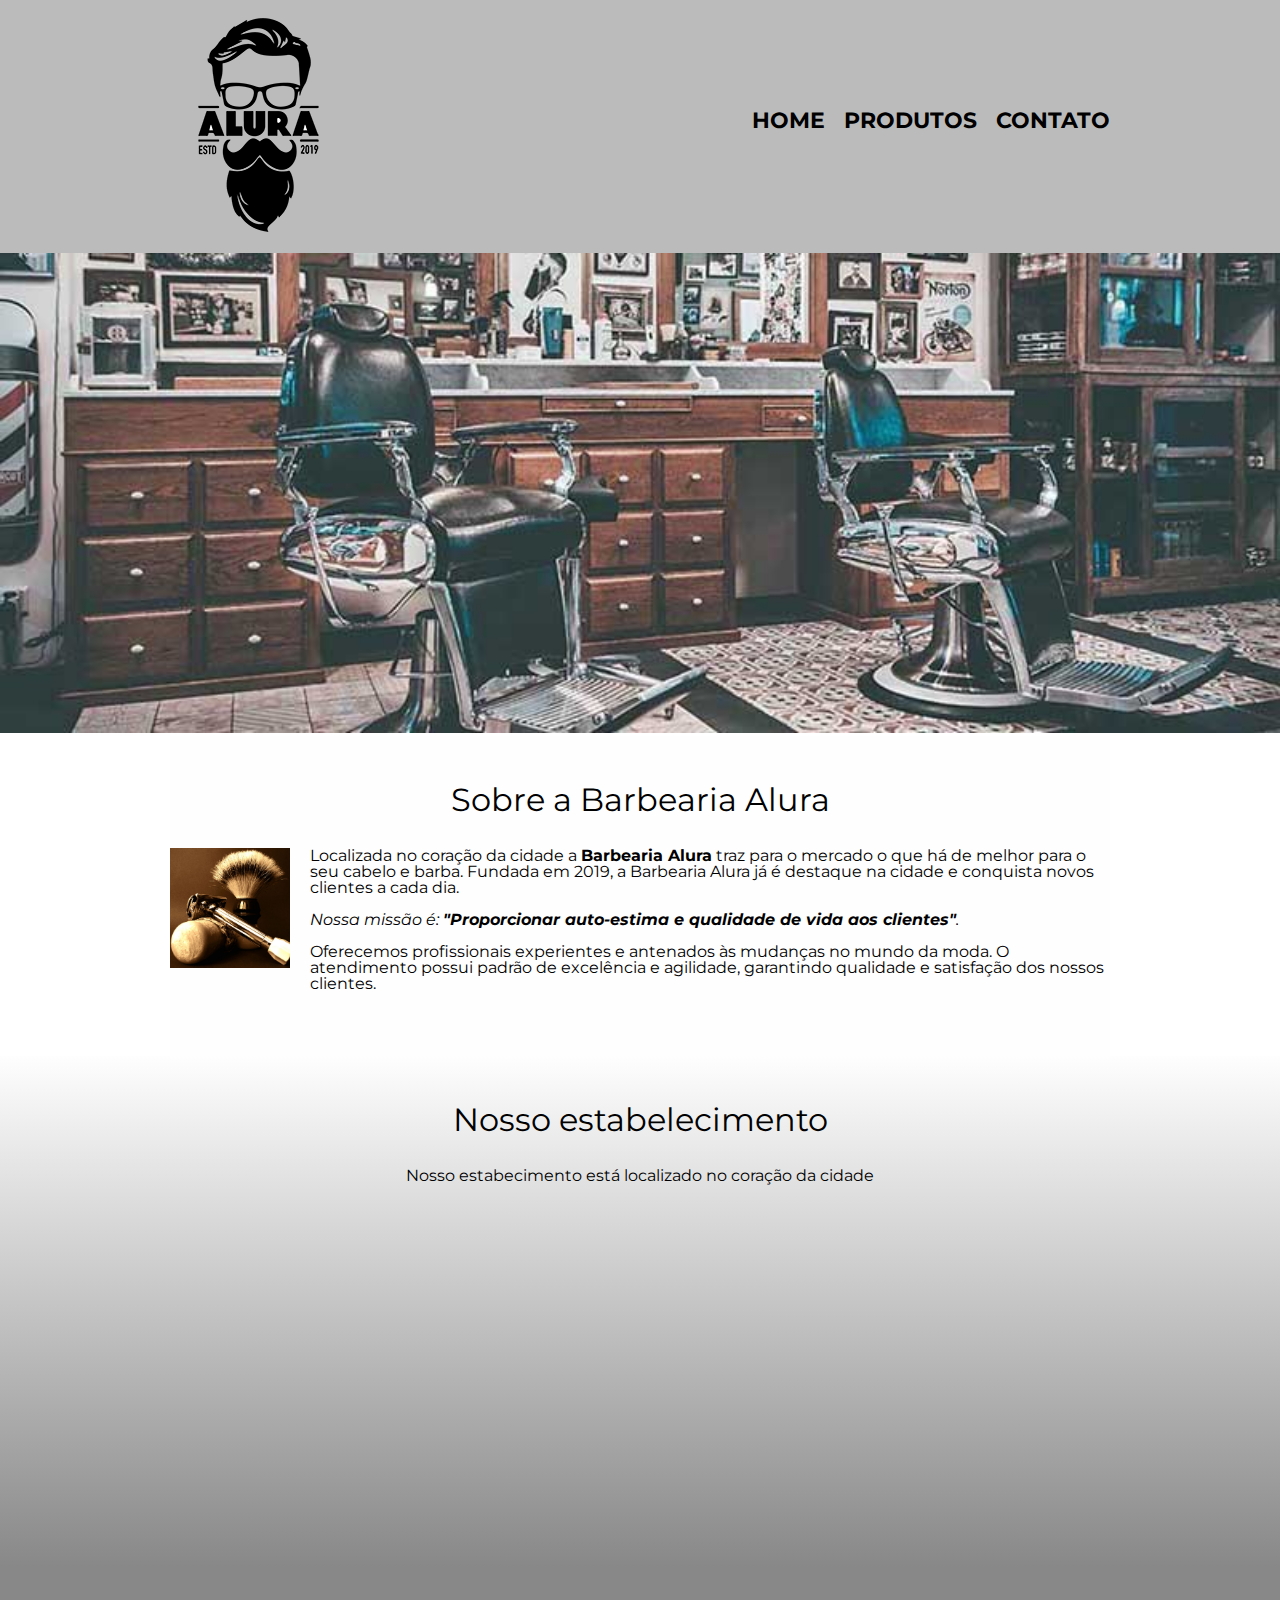
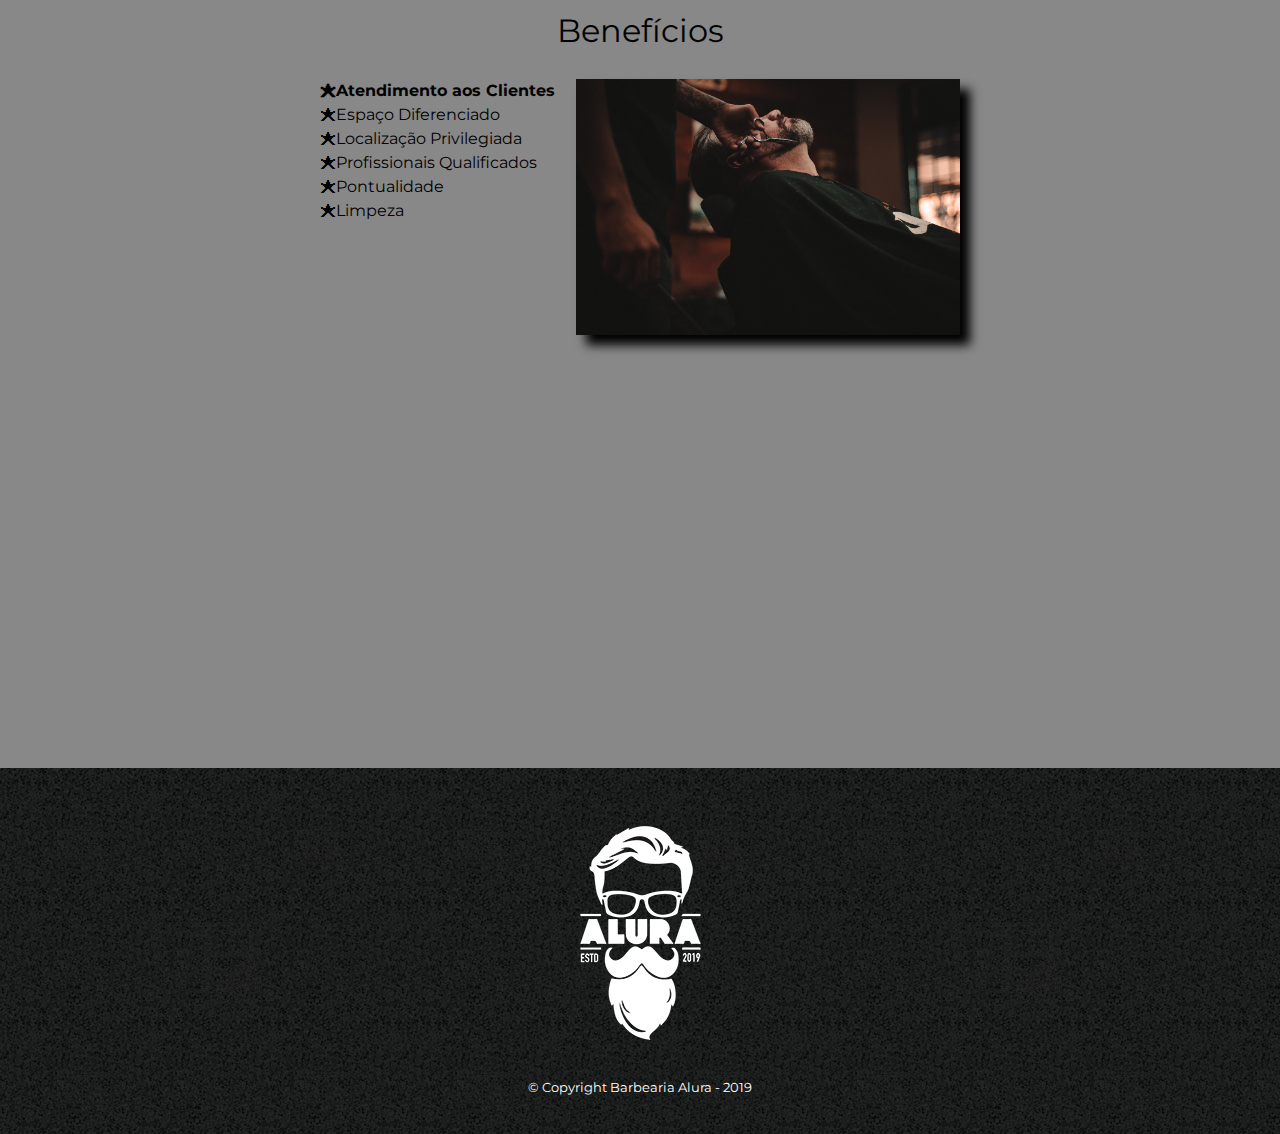
<file: index.html>
<!DOCTYPE html>
<html lang="pt-br">
	<head>
		<meta charset="UTF-8">
		<meta name="viewport" content="width=device-width">
		<title>Barbearia Alura</title>

		<link rel="stylesheet" href="reset.css">
		<link rel="stylesheet" href="style.css">
		<link href="https://fonts.googleapis.com/css?family=Montserrat&display=swap" rel="stylesheet">

	</head>
	<body>
		<header>
			<div class="caixa">
				<h1><img src="logo.png"></h1>

				<nav>
					<ul>
						<li><a href="home.html">Home</a></li>
						<li><a href="produtos.html">Produtos</a></li>
						<li><a href="contato.html">Contato</a></li>
					</ul>
				</nav>
			</div>
		</header>

		<img  class="banner" src="banner.jpg">

		<main>

			<section class="principal">
				<h2 class="titulo-principal">Sobre a Barbearia Alura</h2>

				<img  class="utensilios" src="utensilios.jpg"  alt="Utensilios de um barbeiro.">

				<p>Localizada no coração da cidade a <strong> Barbearia Alura</strong> traz para o mercado o que há de melhor para o seu cabelo e barba. Fundada em 2019, a Barbearia Alura já é destaque na cidade e conquista novos clientes a cada dia.</p>

				<p id="missao"><em>Nossa missão é: <strong>"Proporcionar auto-estima e qualidade de vida aos clientes"</strong>.</em></p>

				<p>Oferecemos profissionais experientes e antenados às mudanças no mundo da moda. O atendimento possui padrão de excelência e agilidade, garantindo qualidade e satisfação dos nossos clientes.</p>
			</section>

			<section class="mapa">
				<h3 class="titulo-principal">Nosso estabelecimento</h3>
				<p>Nosso estabecimento está localizado no coração da cidade</p>

				<div  class="mapa-conteudo">
					<iframe src="https://www.google.com/maps/embed?pb=!1m18!1m12!1m3!1d7499.470646725533!2d-44.02381622676704!3d-19.97763021304141!2m3!1f0!2f0!3f0!3m2!1i1024!2i768!4f13.1!3m3!1m2!1s0xa6bddef1fb97c9%3A0xaef292816cd5a06!2sBarreiro%2C%20Belo%20Horizonte%20-%20MG!5e0!3m2!1spt-BR!2sbr!4v1613502206667!5m2!1spt-BR!2sbr" width="100%" height="300" frameborder="0" style="border:0;" allowfullscreen="" aria-hidden="false" tabindex="0"></iframe>
				</div>



			</section>

			<section class="beneficios">
				<h3 class="titulo-principal">Benefícios</h3>

				<div class="conteudo-beneficios">
					<ul class="lista-beneficios">
						<li class="itens">Atendimento aos Clientes</li>
						<li class="itens">Espaço Diferenciado</li>
						<li class="itens">Localização Privilegiada</li>
						<li class="itens">Profissionais Qualificados</li>
						<li class="itens">Pontualidade</li>
						<li class="itens">Limpeza</li>
					</ul><img src="beneficios.jpg"  class="imagem-beneficios">

				</div>

				<div   class="video">
					<iframe width="100%" height="315" src="https://www.youtube.com/embed/wcVVXUV0YUY" frameborder="0" allow="accelerometer; autoplay; encrypted-media; gyroscope; picture-in-picture" allowfullscreen></iframe>
				</div>

			</section>
		</main>
		<footer>
			<img src="logo-branco.png">
			<p class="Copyright"> &copy; Copyright Barbearia Alura - 2019</p>
		</footer>
	</body>
</html>
</file>
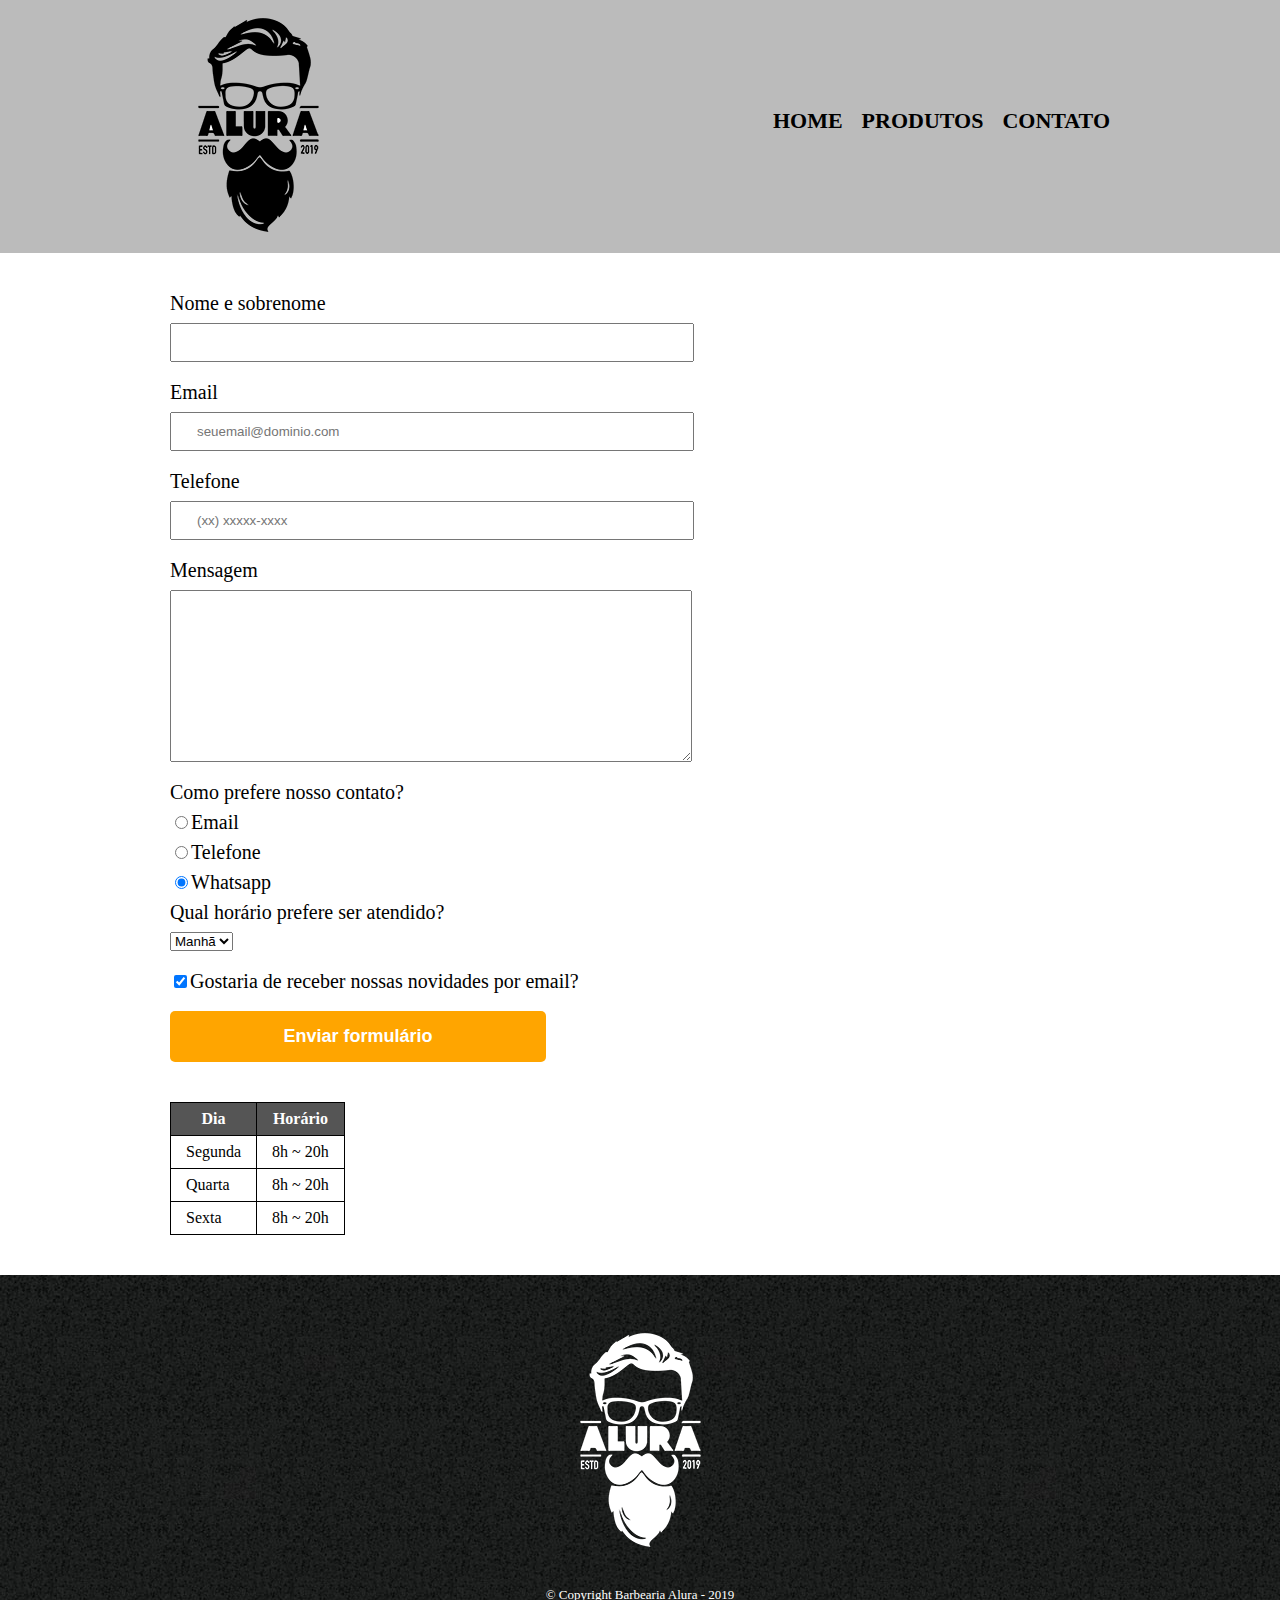
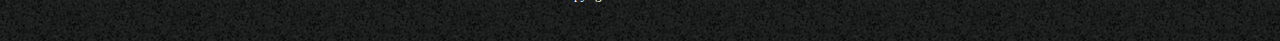
<file: contato.html>
<!DOCTYPE html>
<html lang="pt-br">
	<head>
		<meta charset="UTF-8">
		<title>Contatos-Barbearia Alura</title>

		<link rel="stylesheet" href="reset.css">
		<link rel="stylesheet" href="contato.css">
		
	</head>
	<body>
		<header>
			<div class="caixa">
				<h1><img src="logo.png"  alt="Logo da Barbearia"></h1>

				<nav>
					<ul>
						<li><a href="home.html">Home</a></li>
						<li><a href="produtos.html">Produtos</a></li>
						<li><a href="contato.html">Contato</a></li>
					</ul>
				</nav>
			</div>
		</header>

		<main>
			<form>
				<label for="nomesobrenome">Nome e sobrenome</label>
				<input type="text"  id="nomesobrenome" class="input-padrao"  required>

				<label for="email">Email</label>
				<input type="email"  id="email" class="input-padrao" required  placeholder="seuemail@dominio.com">

				<label for="telefone">Telefone</label>
				<input type="tel" id="telefone" class="input-padrao" required  placeholder="(xx) xxxxx-xxxx">

				<label for="mensagem">Mensagem</label>
				<textarea cols="70" rows="10"  id="mensagem" class="input-padrao" required></textarea>

				<fieldset>
					<legend>Como prefere nosso contato? </legend>
					<label for="radio-email"><input type="radio" name="contato" value="Email"  id="radio-email">Email</label>

					<label for="radio-telefone"><input type="radio" name="contato" value="telefone" id="radio-telefone">Telefone</label>

					<label for="radio-whatsapp"><input type="radio" name="contato" value="whatsapp" id="radio-whatsapp" checked >Whatsapp</label>
					
				</fieldset>

				<fieldset>
					<legend>Qual horário prefere ser atendido?</legend>
					<select>
						<option>Manhã</option>
						<option>Tarde</option>
						<option>Noite</option>
					</select>
				</fieldset>

				<label class="checkbox"><input type="checkbox" checked>Gostaria de receber nossas novidades por email?</label>

				<input type="submit"  value="Enviar formulário" class="enviar">
			</form>

			<table>
				<thead>
					<tr>
						<th>Dia</th>
						<th>Horário</th>
					</tr>
				</thead>
				<tbody>
					<tr>
						<td>Segunda</td>
						<td>8h ~ 20h</td>
					</tr>

					<tr>
						<td>Quarta</td>
						<td>8h ~ 20h</td>
					</tr>

					<tr>
						<td>Sexta</td>
						<td>8h ~ 20h</td>
					</tr>
				</tbody>

			</table>

		</main>

		<footer>
			<img src="logo-branco.png" alt="logo Barbearia">
			<p class="Copyright"> &copy; Copyright Barbearia Alura - 2019</p>
		</footer>
	</body>
</html>
</file>
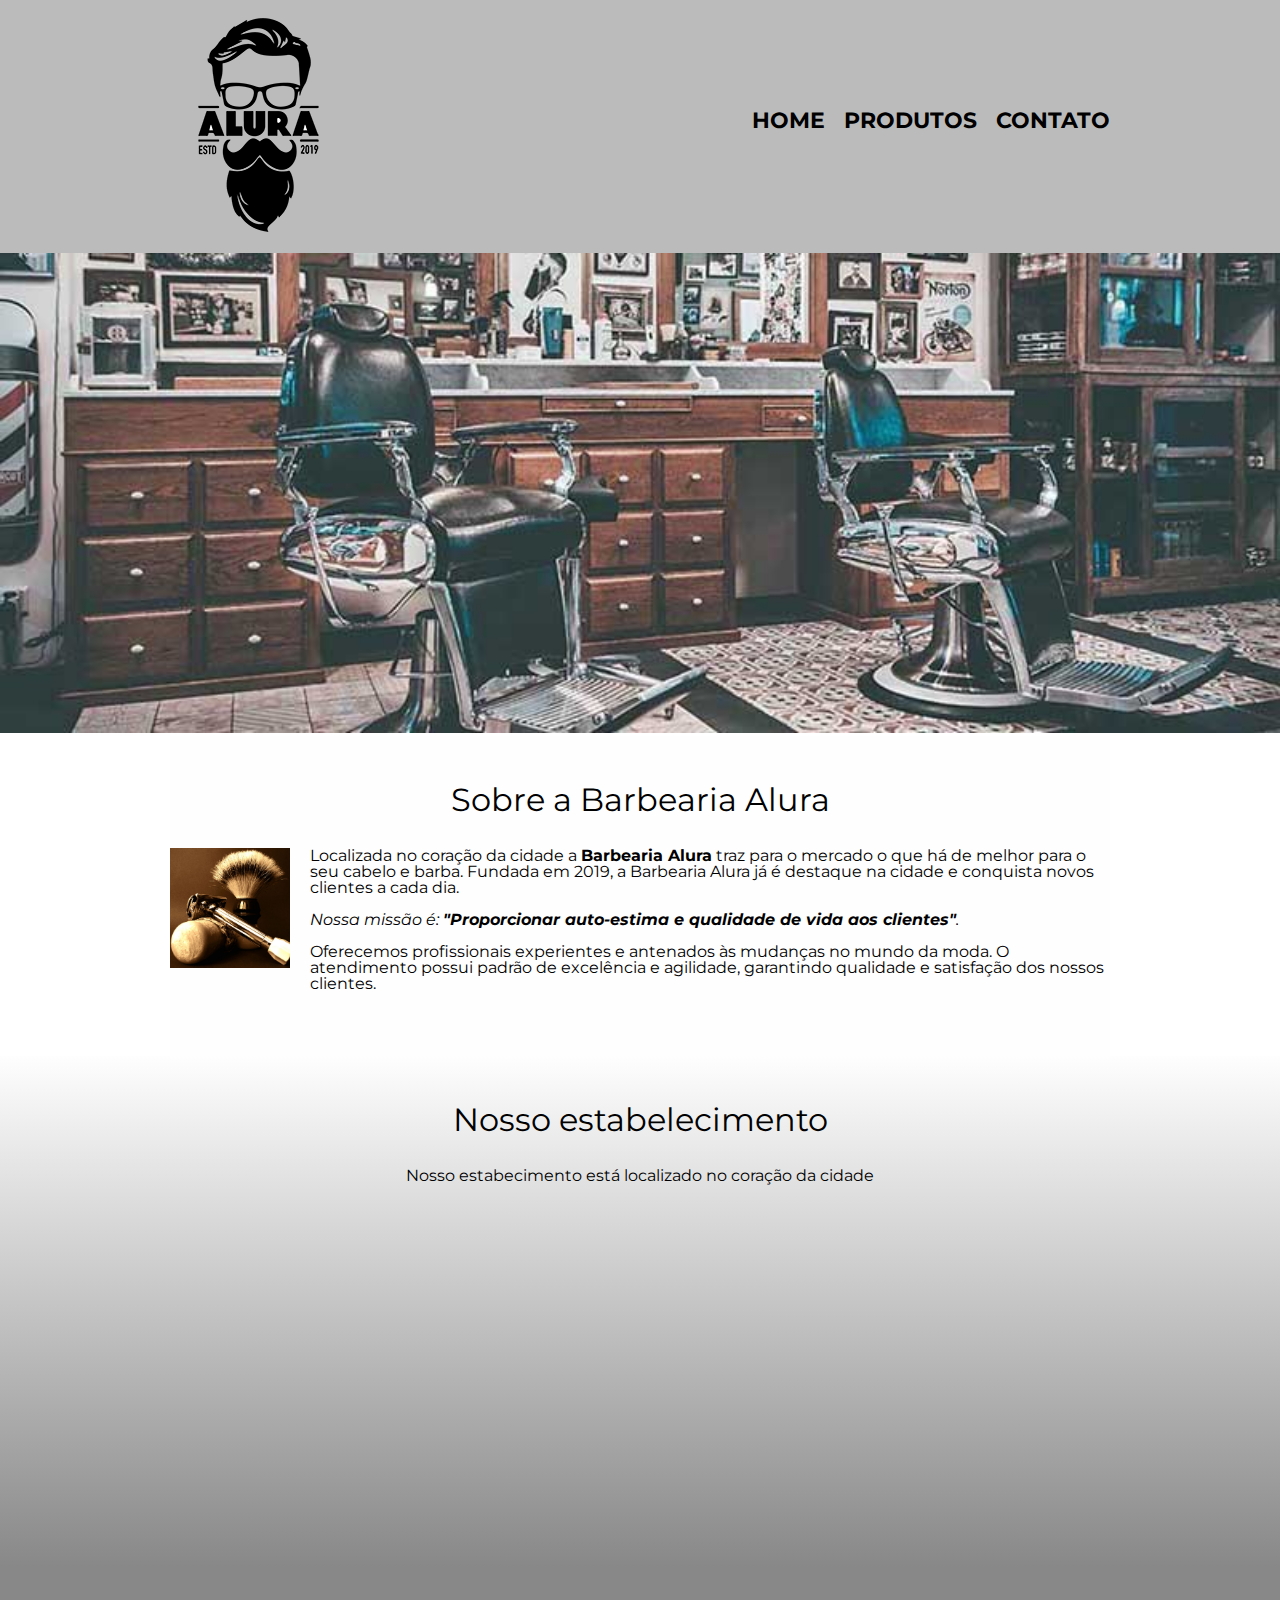
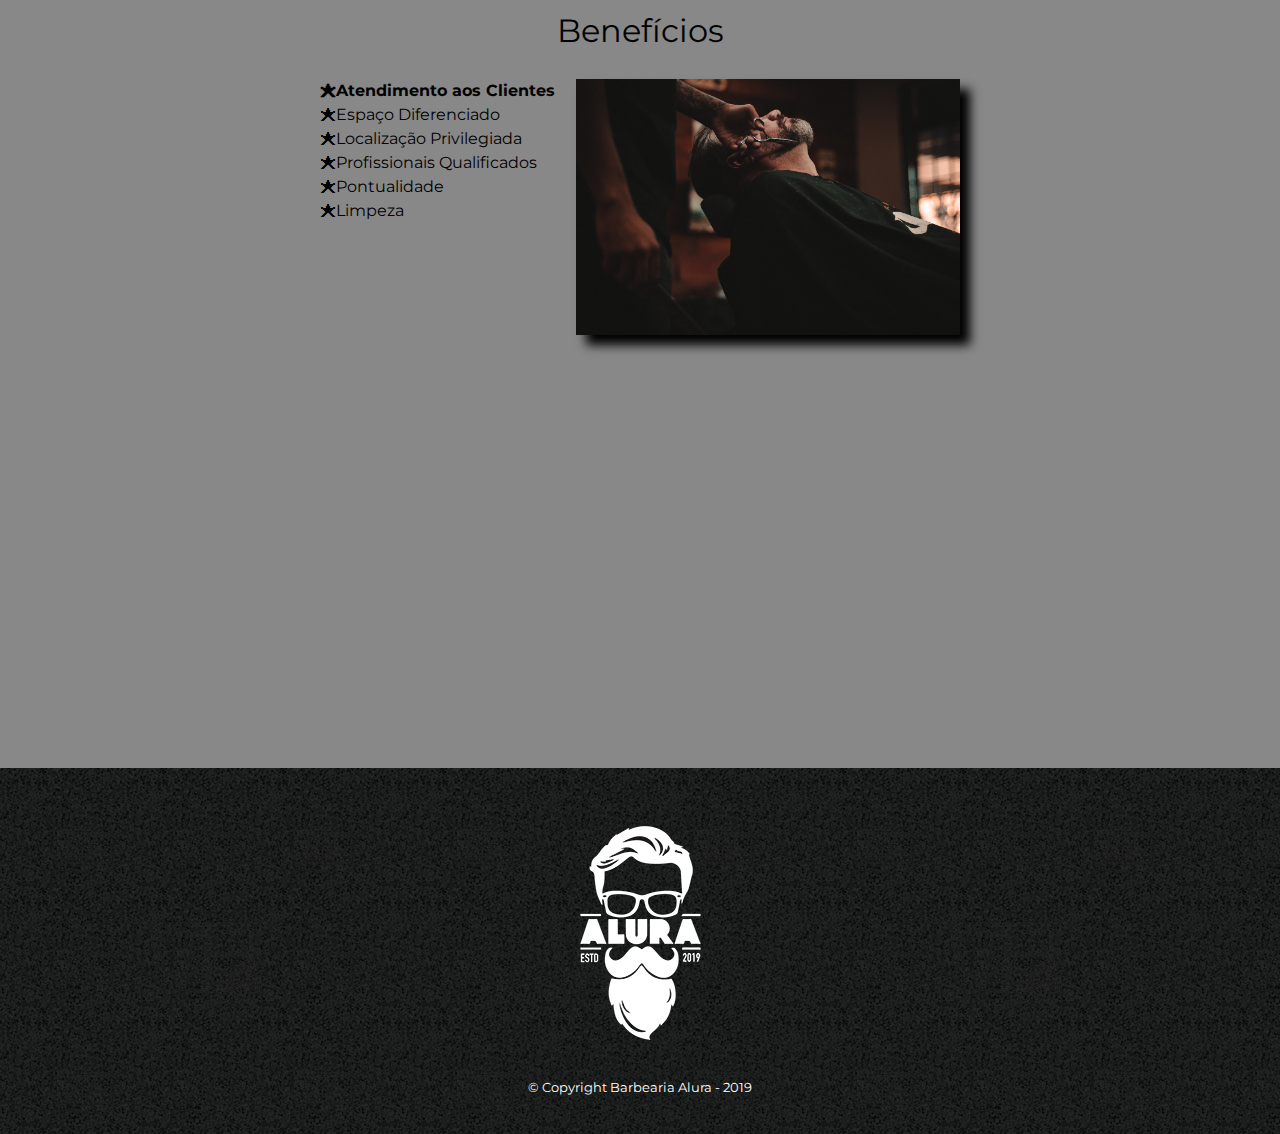
<file: home.html>
<!DOCTYPE html>
<html lang="pt-br">
	<head>
		<meta charset="UTF-8">
		<meta name="viewport" content="width=device-width">
		<title>Barbearia Alura</title>

		<link rel="stylesheet" href="reset.css">
		<link rel="stylesheet" href="style.css">
		<link href="https://fonts.googleapis.com/css?family=Montserrat&display=swap" rel="stylesheet">

	</head>
	<body>
		<header>
			<div class="caixa">
				<h1><img src="logo.png"></h1>

				<nav>
					<ul>
						<li><a href="home.html">Home</a></li>
						<li><a href="produtos.html">Produtos</a></li>
						<li><a href="contato.html">Contato</a></li>
					</ul>
				</nav>
			</div>
		</header>

		<img  class="banner" src="banner.jpg">

		<main>

			<section class="principal">
				<h2 class="titulo-principal">Sobre a Barbearia Alura</h2>

				<img  class="utensilios" src="utensilios.jpg"  alt="Utensilios de um barbeiro.">

				<p>Localizada no coração da cidade a <strong> Barbearia Alura</strong> traz para o mercado o que há de melhor para o seu cabelo e barba. Fundada em 2019, a Barbearia Alura já é destaque na cidade e conquista novos clientes a cada dia.</p>

				<p id="missao"><em>Nossa missão é: <strong>"Proporcionar auto-estima e qualidade de vida aos clientes"</strong>.</em></p>

				<p>Oferecemos profissionais experientes e antenados às mudanças no mundo da moda. O atendimento possui padrão de excelência e agilidade, garantindo qualidade e satisfação dos nossos clientes.</p>
			</section>

			<section class="mapa">
				<h3 class="titulo-principal">Nosso estabelecimento</h3>
				<p>Nosso estabecimento está localizado no coração da cidade</p>

				<div  class="mapa-conteudo">
					<iframe src="https://www.google.com/maps/embed?pb=!1m18!1m12!1m3!1d7499.470646725533!2d-44.02381622676704!3d-19.97763021304141!2m3!1f0!2f0!3f0!3m2!1i1024!2i768!4f13.1!3m3!1m2!1s0xa6bddef1fb97c9%3A0xaef292816cd5a06!2sBarreiro%2C%20Belo%20Horizonte%20-%20MG!5e0!3m2!1spt-BR!2sbr!4v1613502206667!5m2!1spt-BR!2sbr" width="100%" height="300" frameborder="0" style="border:0;" allowfullscreen="" aria-hidden="false" tabindex="0"></iframe>
				</div>



			</section>

			<section class="beneficios">
				<h3 class="titulo-principal">Benefícios</h3>

				<div class="conteudo-beneficios">
					<ul class="lista-beneficios">
						<li class="itens">Atendimento aos Clientes</li>
						<li class="itens">Espaço Diferenciado</li>
						<li class="itens">Localização Privilegiada</li>
						<li class="itens">Profissionais Qualificados</li>
						<li class="itens">Pontualidade</li>
						<li class="itens">Limpeza</li>
					</ul><img src="beneficios.jpg"  class="imagem-beneficios">

				</div>

				<div   class="video">
					<iframe width="100%" height="315" src="https://www.youtube.com/embed/wcVVXUV0YUY" frameborder="0" allow="accelerometer; autoplay; encrypted-media; gyroscope; picture-in-picture" allowfullscreen></iframe>
				</div>

			</section>
		</main>
		<footer>
			<img src="logo-branco.png">
			<p class="Copyright"> &copy; Copyright Barbearia Alura - 2019</p>
		</footer>
	</body>
</html>
</file>
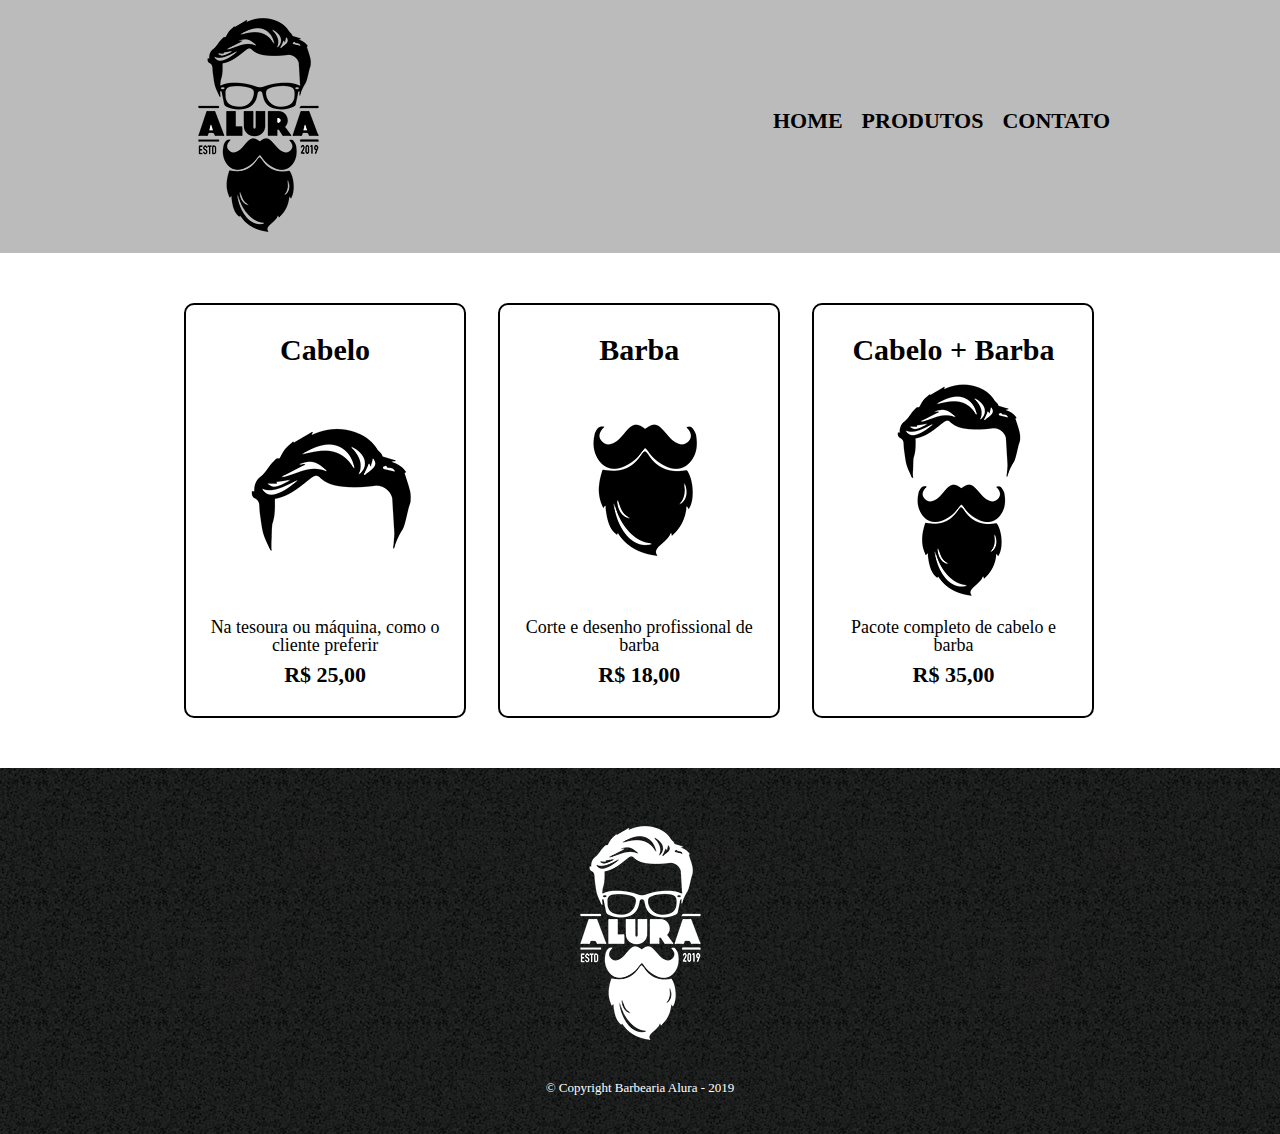
<file: produtos.html>
<!DOCTYPE html>
<html lang="pt-br">
	<head>
		<meta charset="UTF-8">
		<title>Produtos-Barbearia Alura</title>

		<link rel="stylesheet" href="reset.css">
		<link rel="stylesheet" href="produtos.css">

	</head>
	<body>
		<header>
			<div class="caixa">
				<h1><img src="logo.png"></h1>

				<nav>
					<ul>
						<li><a href="home.html">Home</a></li>
						<li><a href="produtos.html">Produtos</a></li>
						<li><a href="contato.html">Contato</a></li>
					</ul>
				</nav>
			</div>
		</header>

		<main>
			<ul class="produtos">
				<li>
					<h2>Cabelo</h2>
					<img src="cabelo.jpg">
					<p class="produto-descriçao">Na tesoura ou máquina, como o cliente preferir</p>
					<p class="produto-preço">R$ 25,00</p>
				</li>
				<li>
					<h2>Barba</h2>
					<img src="barba.jpg">
					<p class="produto-descriçao">Corte e desenho profissional de barba</p>
					<p class="produto-preço">R$ 18,00</p>
				</li>
				<li>
					<h2>Cabelo + Barba</h2>
					<img src="cabelo+barba.jpg">
					<p class="produto-descriçao">Pacote completo de cabelo e barba</p>
					<p class="produto-preço">R$ 35,00</p>
				</li>
			</ul>
		</main>

		<footer>
			<img src="logo-branco.png">
			<p class="Copyright"> &copy; Copyright Barbearia Alura - 2019</p>
		</footer>
	</body>
</html>
</file>
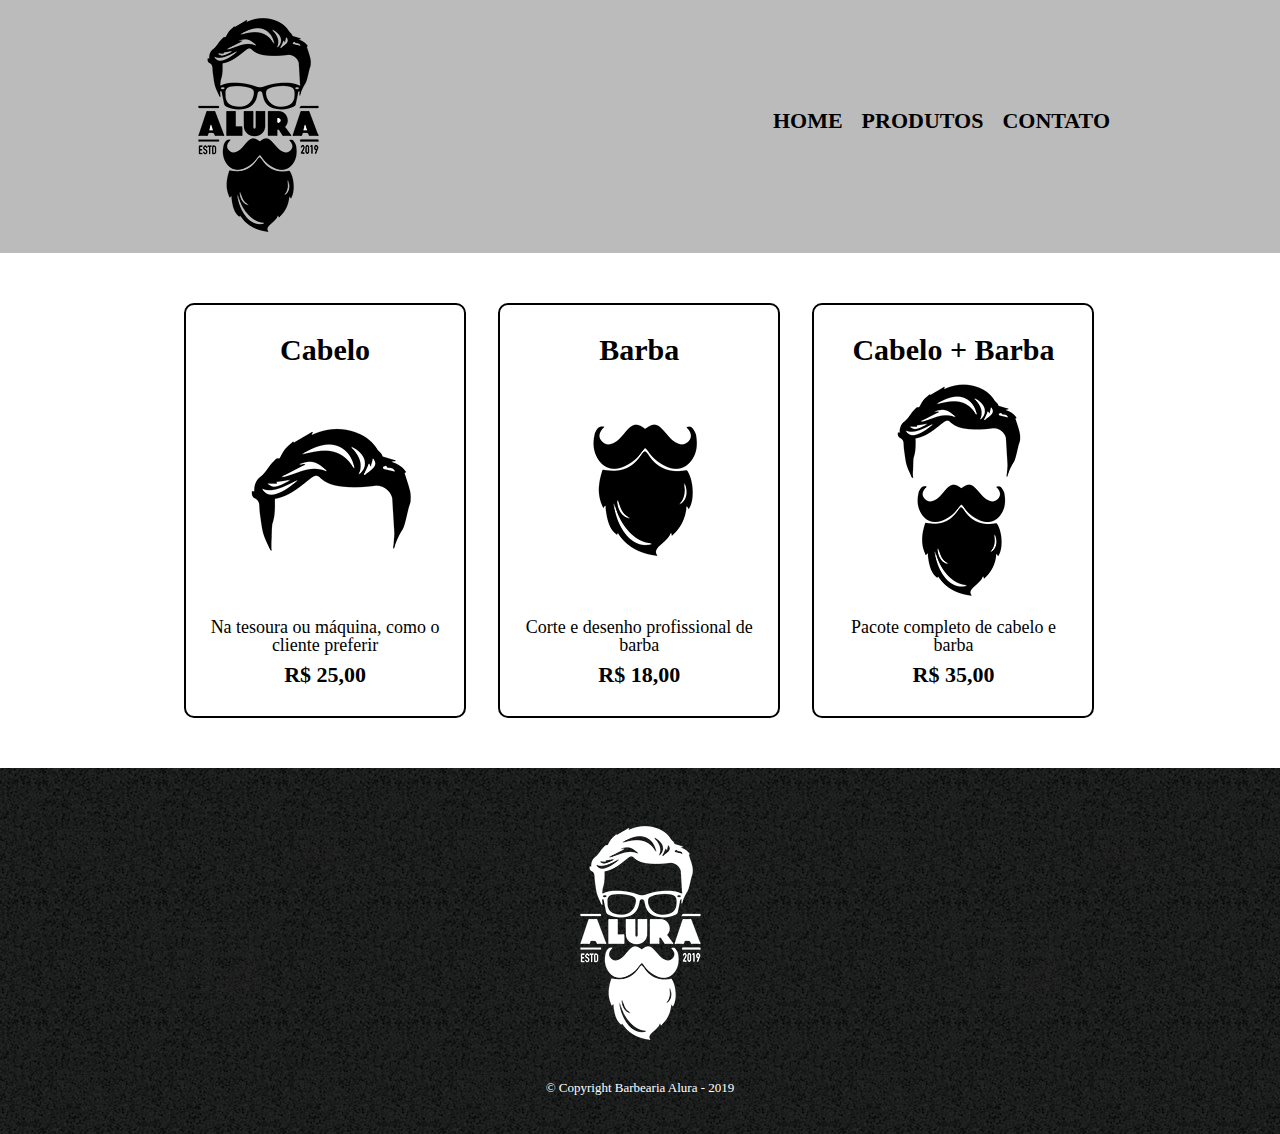
<file: protutos.html>
<!DOCTYPE html>
<html lang="pt-br">
	<head>
		<meta charset="UTF-8">
		<title>Produtos-Barbearia Alura</title>

		<link rel="stylesheet" href="reset.css">
		<link rel="stylesheet" href="produtos.css">

	</head>
	<body>
		<header>
			<div class="caixa">
				<h1><img src="logo.png"></h1>

				<nav>
					<ul>
						<li><a href="home.html">Home</a></li>
						<li><a href="produtos.html">Produtos</a></li>
						<li><a href="contato.html">Contato</a></li>
					</ul>
				</nav>
			</div>
		</header>

		<main>
			<ul class="produtos">
				<li>
					<h2>Cabelo</h2>
					<img src="cabelo.jpg">
					<p class="produto-descriçao">Na tesoura ou máquina, como o cliente preferir</p>
					<p class="produto-preço">R$ 25,00</p>
				</li>
				<li>
					<h2>Barba</h2>
					<img src="barba.jpg">
					<p class="produto-descriçao">Corte e desenho profissional de barba</p>
					<p class="produto-preço">R$ 18,00</p>
				</li>
				<li>
					<h2>Cabelo + Barba</h2>
					<img src="cabelo+barba.jpg">
					<p class="produto-descriçao">Pacote completo de cabelo e barba</p>
					<p class="produto-preço">R$ 35,00</p>
				</li>
			</ul>
		</main>

		<footer>
			<img src="logo-branco.png">
			<p class="Copyright"> &copy; Copyright Barbearia Alura - 2019</p>
		</footer>
	</body>
</html>
</file>
<file: style.css>
body {
    font-family: 'Montserrat', sans-serif;
}


header {
	background:#BBBBBB;
	padding: 0 20px;
}

.caixa {
	position: relative;
	width: 940px;
	margin: 0 auto;
}

nav{
	position: absolute;
	top: 110px;
	right: 0;
}
nav li {
	display: inline;
	margin: 0 0 0 15px;
}

nav a {
	text-transform: uppercase;
	color:#000000;
	font-weight: bold;
	font-size: 22px;
	text-decoration: none;
}
 
nav a:hover {
	color: #C78C19;
	text-decoration: underline;
}

.produtos {
	width: 940px;
	margin: 0 auto;
	padding: 50px 0;


}
.produtos li {
	display: inline-block;
	text-align: center;
	width: 30%;
	vertical-align: top;
	margin: 0 1.5%;
	padding: 30px 20px;
	box-sizing: border-box;
	border-color: #000000;
	border-width: 2px;
	border-style: solid;
	border-radius: 10px;
}

.produtos li:hover {
	border-color: #C78C19;
}

.produtos li:active {
	border-color: #088C19;
}

.produtos li:hover h2{
	font-size: 34px;
}

.produtos h2 {
	font-size: 30px;
	font-weight: bold;
}

.produto-descriçao {
	font-size: 18px;
}

.produto-preço {
	font-size: 22px;
	font-weight: bold;
	margin-top: 10px;
}

footer{
	text-align: center;
	background: url("bg.jpg");
	padding: 40px 0; 
}

.Copyright {
	color: #FFFFFF;
	font-size: 13px;
	margin: 20px 0 0 ;
}

main {
	
}

form {
	margin: 40px 0;
}

form label, form legend {
	display: block;
	font-size: 20px;
	margin: 0 0 10px;
}

.input-padrao {
	display: block;
	margin: 0 0 20px;
	padding: 10px 25px;
	width: 50%;
}

.checkbox {
	margin: 20px 0;
}

.enviar {
	width: 40%;
	padding: 15px 0;
	background: orange;
	color: white;
	font-weight: bold;
	font-size: 18px;
	border: none;
	border-radius: 5px;
	transition: 1s all;
	cursor: pointer;
}

.enviar:hover {
	background: darkorange;
	transform: scale(1.2);
}

table {
	margin: 20px 0 40px;
}

thead {
	background: #555555;
	color: white;
	font-weight: bold;

}

td, th { 
	border: 1px solid #000000;
	padding: 8px 15px;

}
/* css da página inicial */

.banner{
	width: 100%;
}

.titulo-principal{
	text-align: center;
	font-size: 2em;
	margin: 0 0 1em;
	clear: left;
}

.principal {
	padding: 3em 0;
	background: #FEFEFE;
	width: 940px;
	margin: 0 auto;
}

.principal p {
	margin: 0 0 1em;
}

.principal strong {
	font-weight: bold;
}

.principal em {
	font-style: italic;
}

.utensilios{
	width: 120px;
	float: left;
	margin: 0 20px 20px 0;
}

.mapa{
	padding: 3em 0;
	background: linear-gradient(#FEFEFE, #888888);

}

.mapa-conteudo {
	width: 940px;
	margin: 0 auto;
}

.mapa p {
	margin: 0 0 2em;
	text-align: center;
}

.beneficios {
	padding: 3em 0;
	background: #888888;
}


.conteudo-beneficios {
	width: 640px;
	margin: 0 auto;
}

.lista-beneficios {
	width: 40%;
	display: inline-block;
	vertical-align: top;
}

.itens {
	line-height: 1.5;
}

.itens:first-child {
	font-weight: bold;
}

.itens:before {
	content: "🟊";
}

.imagem-beneficios{
	width: 60%;
	opacity: 1;
	transition: 400ms;
	box-shadow: 10px 10px 10px #000000;
}

.imagem-beneficios:hover {
	opacity: 0.3;

}

.video {
	width: 560px;
	margin: 2em auto;
}

@media screen and (max-width: 480px) {
	.caixa, .principal, .conteudo-beneficios, .mapa-conteudo, .video {
		width: auto;
	}

	h1 {
		text-align: center;
	}

	nav{
		position: static; 
	}

	.lista-beneficios, .imagem-beneficios{
		width: 100%
	}
}
</file>
<file: contato.css>
header {
	background:#BBBBBB;
	padding: 0 20px;
}

.caixa {
	position: relative;
	width: 940px;
	margin: 0 auto;
}

nav{
	position: absolute;
	top: 110px;
	right: 0;
}
nav li {
	display: inline;
	margin: 0 0 0 15px;
}

nav a {
	text-transform: uppercase;
	color:#000000;
	font-weight: bold;
	font-size: 22px;
	text-decoration: none;
}

nav a:hover {
	color: #C78C19;
	text-decoration: underline;
}

.produtos {
	width: 940px;
	margin: 0 auto;
	padding: 50px 0;


}
.produtos li {
	display: inline-block;
	text-align: center;
	width: 30%;
	vertical-align: top;
	margin: 0 1.5%;
	padding: 30px 20px;
	box-sizing: border-box;
	border-color: #000000;
	border-width: 2px;
	border-style: solid;
	border-radius: 10px;
}

.produtos li:hover {
	border-color: #C78C19;
}

.produtos li:active {
	border-color: #088C19;
}

.produtos li:hover h2{
	font-size: 34px;
}

.produtos h2 {
	font-size: 30px;
	font-weight: bold;
}

.produto-descriçao {
	font-size: 18px;
}

.produto-preço {
	font-size: 22px;
	font-weight: bold;
	margin-top: 10px;
}

footer{
	text-align: center;
	background: url("bg.jpg");
	padding: 40px 0; 
}

.Copyright {
	color: #FFFFFF;
	font-size: 13px;
	margin: 20px 0 0 ;
}

main {
	width: 940px;
	margin: 0 auto;
}

form {
	margin: 40px 0;
}

form label, form legend {
	display: block;
	font-size: 20px;
	margin: 0 0 10px;
}

.input-padrao {
	display: block;
	margin: 0 0 20px;
	padding: 10px 25px;
	width: 50%;
}

.checkbox {
	margin: 20px 0;
}

.enviar {
	width: 40%;
	padding: 15px 0;
	background: orange;
	color: white;
	font-weight: bold;
	font-size: 18px;
	border: none;
	border-radius: 5px;
	transition: 1s all;
	cursor: pointer;
}

.enviar:hover {
	background: darkorange;
	transform: scale(1.2);
}

table {
	margin: 20px 0 40px;
}

thead {
	background: #555555;
	color: white;
	font-weight: bold;

}

td, th { 
	border: 1px solid #000000;
	padding: 8px 15px;

}
</file>
<file: produtos.css>
header {
	background:#BBBBBB;
	padding: 0 20px;
}

.caixa {
	position: relative;
	width: 940px;
	margin: 0 auto;
}

nav{
	position: absolute;
	top: 110px;
	right: 0;
}
nav li {
	display: inline;
	margin: 0 0 0 15px;
}

nav a {
	text-transform: uppercase;
	color:#000000;
	font-weight: bold;
	font-size: 22px;
	text-decoration: none;
}

nav a:hover {
	color: #C78C19;
	text-decoration: underline;
}

.produtos {
	width: 940px;
	margin: 0 auto;
	padding: 50px 0;


}
.produtos li {
	display: inline-block;
	text-align: center;
	width: 30%;
	vertical-align: top;
	margin: 0 1.5%;
	padding: 30px 20px;
	box-sizing: border-box;
	border-color: #000000;
	border-width: 2px;
	border-style: solid;
	border-radius: 10px;
}

.produtos li:hover {
	border-color: #C78C19;
}

.produtos li:active {
	border-color: #088C19;
}

.produtos li:hover h2{
	font-size: 34px;
}

.produtos h2 {
	font-size: 30px;
	font-weight: bold;
}

.produto-descriçao {
	font-size: 18px;
}

.produto-preço {
	font-size: 22px;
	font-weight: bold;
	margin-top: 10px;
}

footer{
	text-align: center;
	background: url("bg.jpg");
	padding: 40px 0; 
}

.Copyright {
	color: #FFFFFF;
	font-size: 13px;
	margin: 20px 0 0 ;
}
</file>
